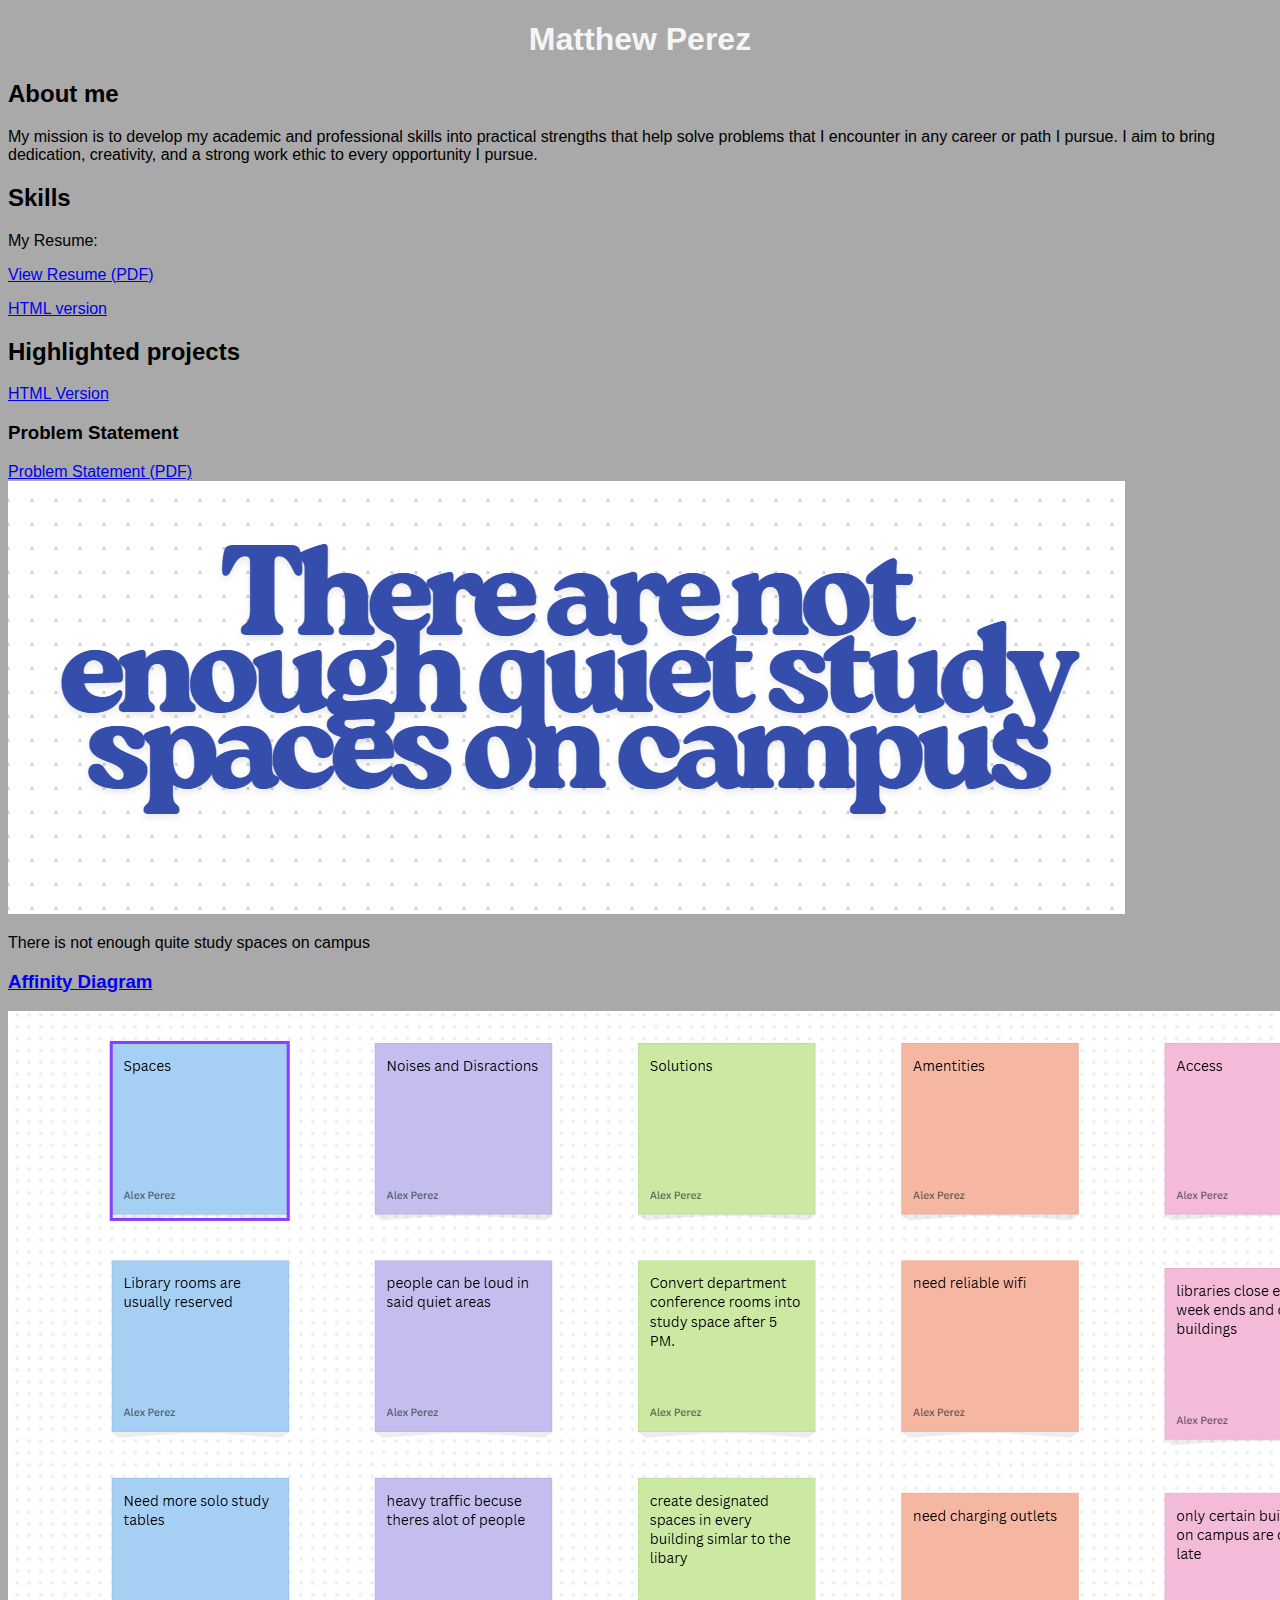
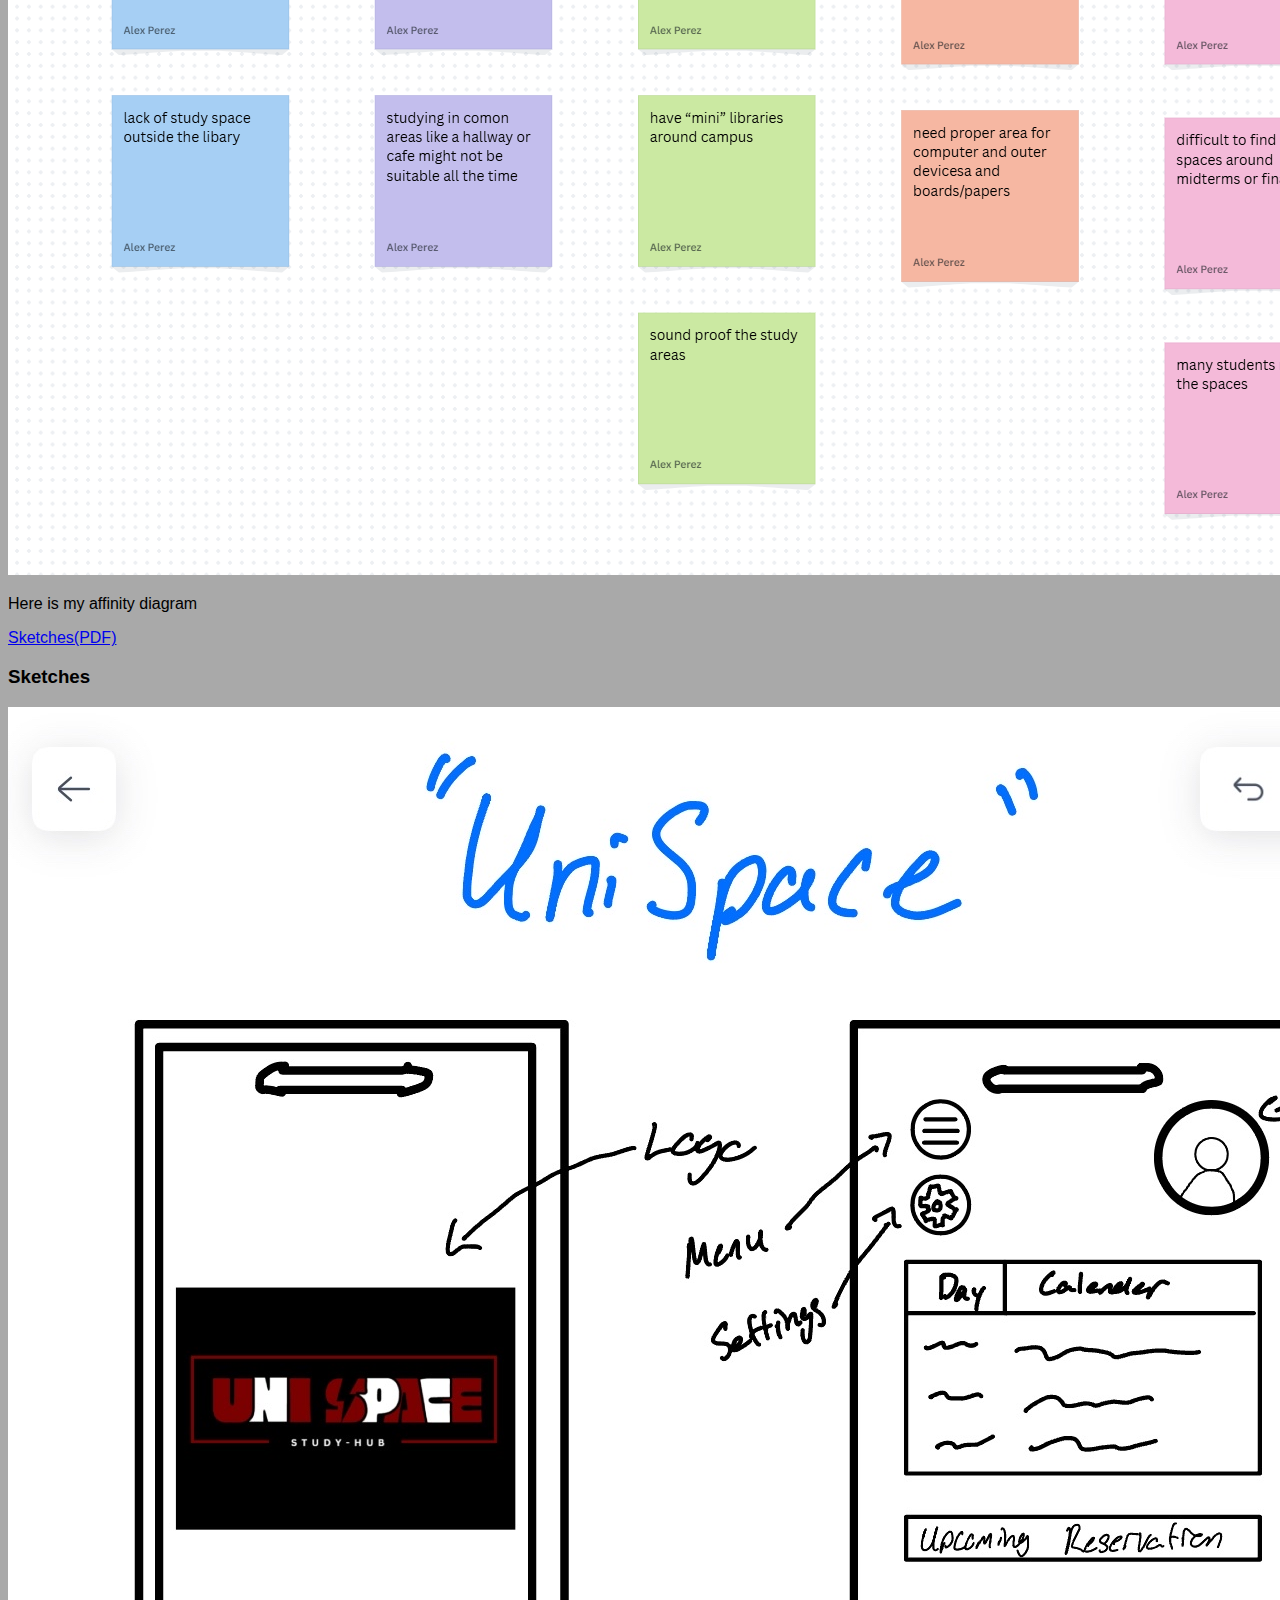
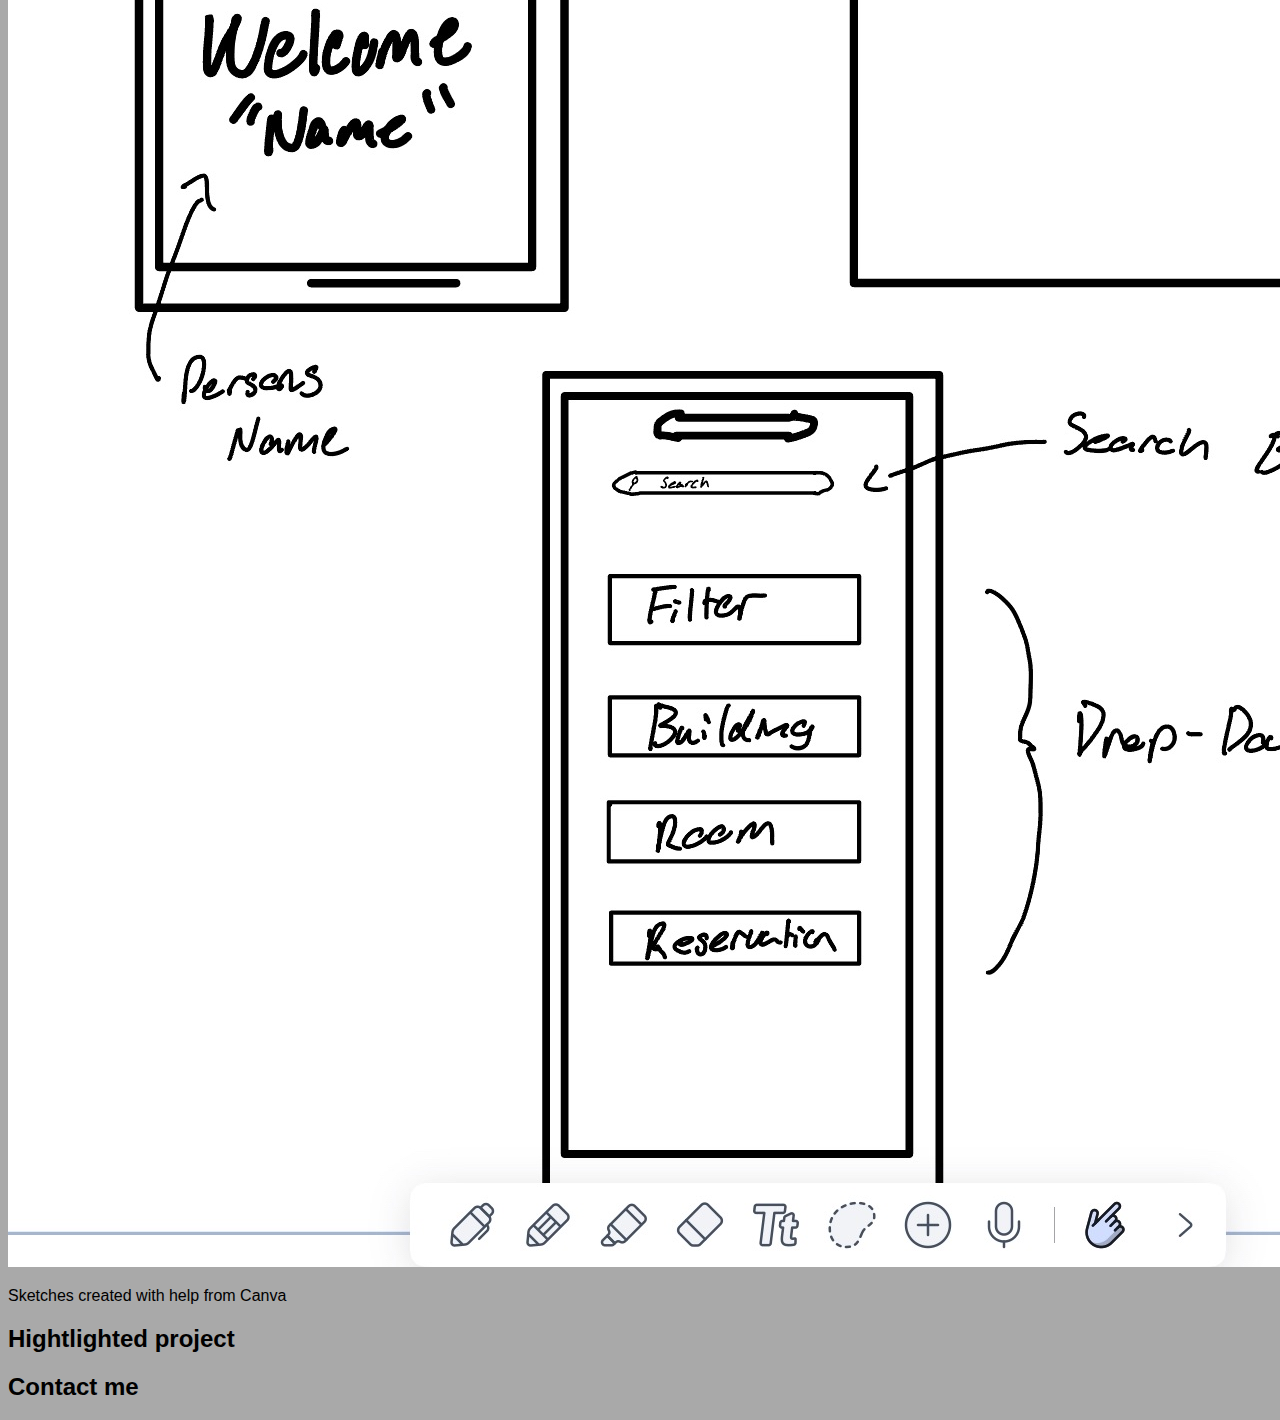
<file: index.html>
<!DOCTYPE html>
<html>
    <head>
        <title>CSCEc190:Matthew Perez</title>
        <link rel="stylesheet" href="styles.css">
    </head>
    <body>
        <h1>Matthew Perez</h1>
        <div class="about">
            <h2>About me</h2>
            <p>My mission is to develop my academic and professional skills into practical strengths that 
              help solve problems that I encounter in any career or path I pursue. I aim to bring 
              dedication, creativity, and a strong work ethic to every opportunity I pursue.</p>
        </div>
        <div class="Skills">
            <h2>Skills</h2>
            <span>
          My Resume: <p>
    <a href="https://CSCE-Alex.github.io/2025FallAlexResumeCSCE190.pdf" download="MatthewPerezResume.pdf">View Resume (PDF)</a>
    </a>
      <p class="download-links">
    <a href="res.html">HTML version</a>
        </span>
            <div class="projects">
            <h2>Highlighted projects</h2>

     <section class="project">
        <div class="download-links">
        <a href=<a href="https://CSCE-Alex.github.io/2025FallAlexResumeCSCE190.pdf" target="_blank">
        <a href="res.html">HTML Version</a> 
      </div>
          <h3>Problem Statement</h3>
        </a> <a href="https://CSCE-Alex.github.io/CSCE190ProblemStatementPDF.pdf" target="_blank" rel="noopener noreferrer">Problem Statement (PDF)</a>
      </a>
          <img src="Images/CSCEProblemSS.png">
        </a>
        <p> There is not enough quite study spaces on campus</p>
      </section>

      <section class="project">
        <a href="Images/CSCE190AffinityDiagram.png">
          <h3>Affinity Diagram</h3>
        </a>
        <a href="files/affinity_doc.pdf">
          <img src="Images/CSCE190AffinityDiagram.png">
        </a>
        <p>Here is my affinity diagram</p>
      </section>

       <section class="project">
        <a href="https://CSCE-Alex.github.io/CSCE190SketchesPDF.pdf" target="_blank" rel="noopener noreferrer">Sketches(PDF)</a>
          <h3>Sketches</h3>
        </a>
        <a href="Images/CSCE190Sketches.jpeg">
          <img src="Images/CSCE190Sketches.jpeg">
        </a>
        <p>
            Sketches created with help from Canva
        </p>
      </section>

        </div>
        <div class="projects">
            <h2> Hightlighted project</h2>
        </div>
        <div class="contact">
            <h2>Contact me</h2>
        </div>
    </body>
</html>
</file>
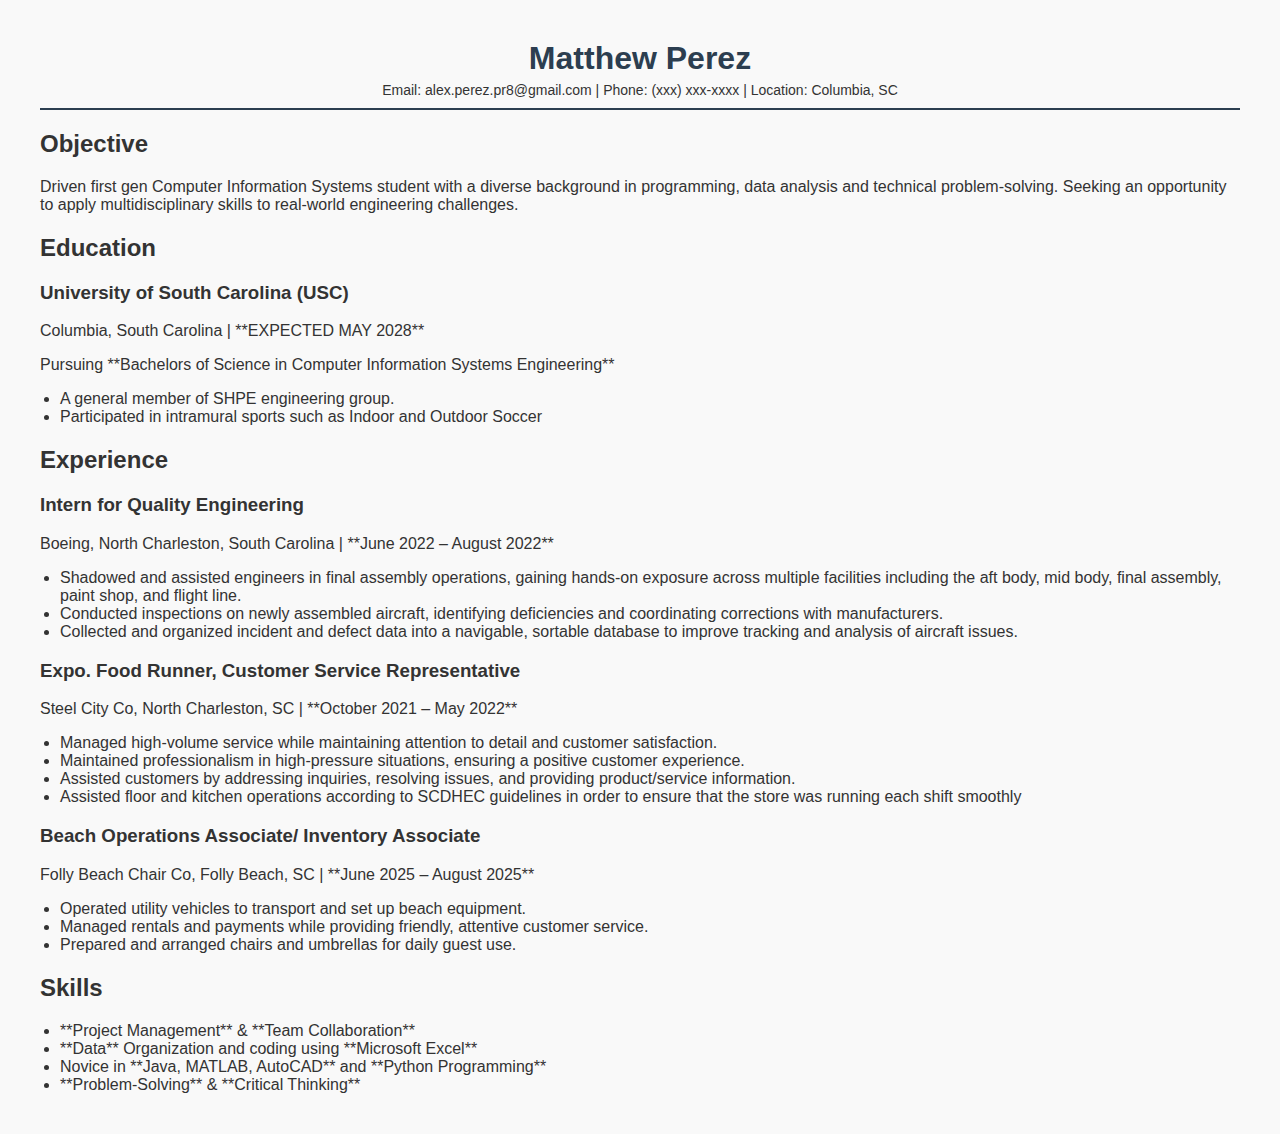
<file: res.html>
<!DOCTYPE html>
<html lang="en">
<head>
  <meta charset="UTF-8">
  <meta name="viewport" content="width=device-width, initial-scale=1.0">
  <title>Resume</title>
  <link rel="stylesheet" href="res_style.css" >
  </head>
<body>
  <div class="header">
    <h1>Matthew Perez</h1>
    <div class="contact">
      Email: alex.perez.pr8@gmail.com | Phone: (xxx) xxx-xxxx | Location: Columbia, SC
    </div>
    <hr>
  </div>

  <section class="objective">
        <h2>Objective</h2>
        <p>Driven first gen Computer Information Systems student with a diverse background in programming, data analysis and technical problem-solving. Seeking an opportunity to apply multidisciplinary skills to real-world engineering challenges.</p>
    </section>

  <section class="education">
            <h2>Education</h2>
            <div class="entry">
                <h3>University of South Carolina (USC)</h3>
                <p class="details">Columbia, South Carolina | **EXPECTED MAY 2028**</p>
                <p>Pursuing **Bachelors of Science in Computer Information Systems Engineering**</p>
                <ul>
                    <li>A general member of SHPE engineering group.</li>
                    <li>Participated in intramural sports such as Indoor and Outdoor Soccer</li>
                </ul>
            </div>
        </section>

  <section class="experience">
            <h2>Experience</h2>
            
            <div class="job-entry">
                <h3>Intern for Quality Engineering</h3>
                <p class="details">Boeing, North Charleston, South Carolina | **June 2022 – August 2022**</p>
                <ul>
                    <li>Shadowed and assisted engineers in final assembly operations, gaining hands-on exposure across multiple facilities including the aft body, mid body, final assembly, paint shop, and flight line.</li>
                    <li>Conducted inspections on newly assembled aircraft, identifying deficiencies and coordinating corrections with manufacturers.</li>
                    <li>Collected and organized incident and defect data into a navigable, sortable database to improve tracking and analysis of aircraft issues.</li>
                </ul>
            </div>

            <div class="job-entry">
                <h3>Expo. Food Runner, Customer Service Representative</h3>
                <p class="details">Steel City Co, North Charleston, SC | **October 2021 – May 2022**</p>
                <ul>
                    <li>Managed high-volume service while maintaining attention to detail and customer satisfaction.</li>
                    <li>Maintained professionalism in high-pressure situations, ensuring a positive customer experience.</li>
                    <li>Assisted customers by addressing inquiries, resolving issues, and providing product/service information.</li>
                    <li>Assisted floor and kitchen operations according to SCDHEC guidelines in order to ensure that the store was running each shift smoothly</li>
                </ul>
            </div>

            <div class="job-entry">
                <h3>Beach Operations Associate/ Inventory Associate</h3>
                <p class="details">Folly Beach Chair Co, Folly Beach, SC | **June 2025 – August 2025**</p>
                <ul>
                    <li>Operated utility vehicles to transport and set up beach equipment.</li>
                    <li>Managed rentals and payments while providing friendly, attentive customer service.</li>
                    <li>Prepared and arranged chairs and umbrellas for daily guest use.</li>
                </ul>
            </div>
        </section>

  <section class="skills">
            <h2>Skills</h2>
            <ul>
                <li>**Project Management** & **Team Collaboration**</li>
                <li>**Data** Organization and coding using **Microsoft Excel**</li>
                <li>Novice in **Java, MATLAB, AutoCAD** and **Python Programming**</li>
                <li>**Problem-Solving** & **Critical Thinking**</li>
            </ul>
        </section>
  </div>
</body>
</html>
</file>
<file: styles.css>
body {
    background: darkgrey;
    font-family: Arial, Helvetica, sans-serif;
}
h1 {
    color: whitesmoke;
    text-align: center;
    }
</file>
<file: res_style.css>
body {
    font-family: Arial, sans-serif;
    margin: 40px;
    color: #333;
    background-color: #f9f9f9;
}

.header {
    text-align: center;
    margin-bottom: 20px;
}

.header h1 {
    margin: 0;
    color: #2c3e50;
}

.contact {
    margin-top: 5px;
    font-size: 14px;
}

hr {
    border: 0;
    border-top: 2px solid #2c3e50;
    margin: 10px 0 20px 0;
}

.section {
    display: flex;
    margin-bottom: 20px;
}

.section-title {
    width: 25%;
    font-weight: bold;
    color: #2c3e50;
}

.section-content {
    width: 75%;
}

ul {
    margin-top: 5px;
    padding-left: 20px;
}
</file>
